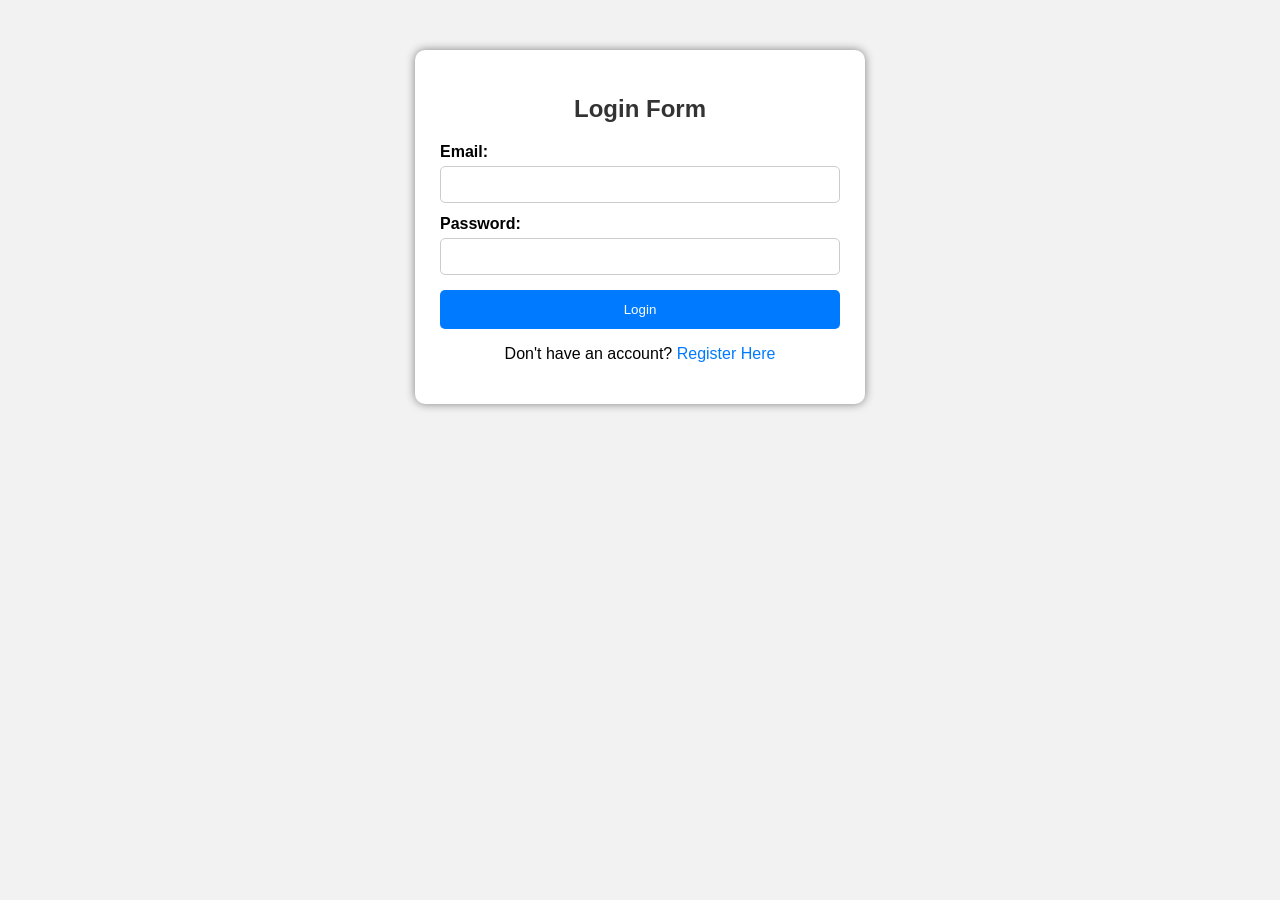
<file: index.html>
<!doctype html>
<html>
  <head>
    <title>Login Form</title>
    <link rel="stylesheet" href="style.css" />
  </head>
  <body>
    <div class="container">
      <h2>Login Form</h2>

      <form action="#" method="POST">
        <label for="email">Email:</label>
        <input type="email" id="email" name="email" />

        <label for="password">Password:</label>
        <input type="password" id="password" name="password" required />

        <button type="submit">Login</button>
      </form>

      <p>
        Don't have an account?
        <a href="registration.html">Register Here</a>
      </p>
    </div>
  </body>
</html>
</file>
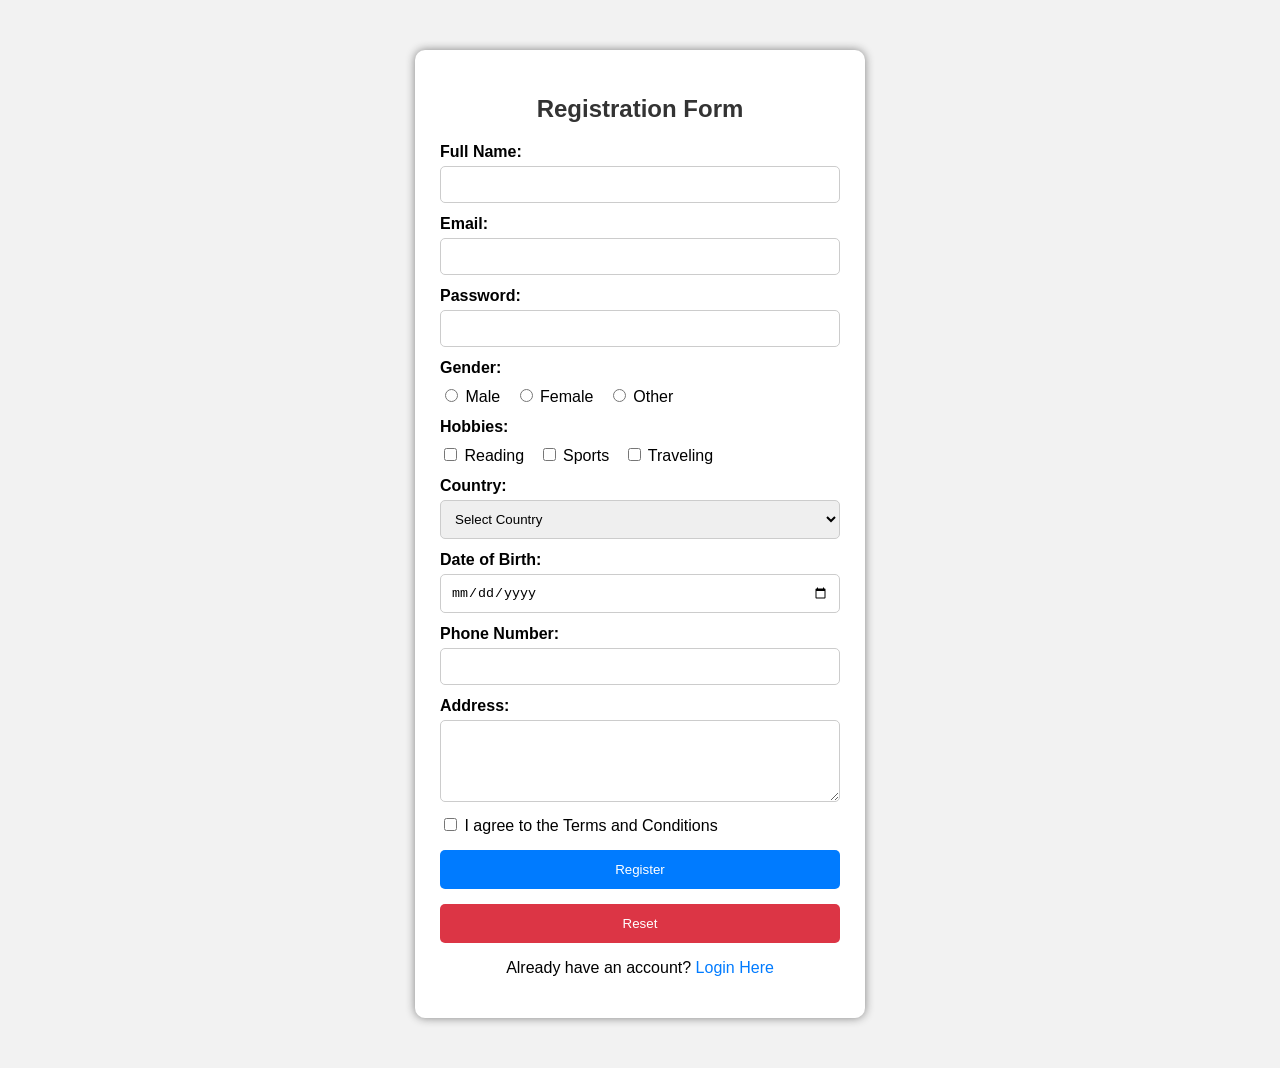
<file: registration.html>
<!doctype html>
<html>
  <head>
    <title>Registration Form</title>
    <link rel="stylesheet" href="style.css" />
  </head>
  <body>
    <div class="container">
      <h2>Registration Form</h2>

      <form action="#" method="POST">
        <label for="fullname">Full Name:</label>
        <input type="text" id="fullname" name="fullname" />

        <label for="email">Email:</label>
        <input type="email" id="email" name="email" />

        <label for="password">Password:</label>
        <input type="password" id="password" name="password" required />

        <label>Gender:</label>

        <input type="radio" id="male" name="gender" value="Male" required />
        <label for="male" class="inline">Male</label>

        <input type="radio" id="female" name="gender" value="Female" />
        <label for="female" class="inline">Female</label>

        <input type="radio" id="other" name="gender" value="Other" />
        <label for="other" class="inline">Other</label>

        <label>Hobbies:</label>
        <input type="checkbox" id="reading" name="hobbies[]" value="Reading" />
        <label for="reading" class="inline">Reading</label>

        <input type="checkbox" id="sports" name="hobbies[]" value="Sports" />
        <label for="sports" class="inline">Sports</label>

        <input
          type="checkbox"
          id="traveling"
          name="hobbies[]"
          value="Traveling"
        />
        <label for="traveling" class="inline">Traveling</label>

        <label for="country">Country:</label>
        <select id="country" name="country">
          <option value="">Select Country</option>
          <option value="Bangladesh">Bangladesh</option>
          <option value="India">India</option>
          <option value="Canada">Canada</option>
          <option value="USA">USA</option>
        </select>

        <label for="dob">Date of Birth:</label>
        <input type="date" id="dob" name="dob" />

        <label for="phone">Phone Number:</label>
        <input type="tel" id="phone" name="phone" />

        <label for="address">Address:</label>
        <textarea id="address" name="address" rows="4"></textarea>

        <input
          type="checkbox"
          id="terms"
          name="terms"
          value="accepted"
          required
        />
        <label for="terms" class="inline">
          I agree to the Terms and Conditions
        </label>

        <button type="submit">Register</button>
        <button type="reset" class="reset">Reset</button>
      </form>

      <p>
        Already have an account?
        <a href="login.html">Login Here</a>
      </p>
    </div>
  </body>
</html>
</file>
<file: style.css>
body {
  font-family: Arial, sans-serif;
  background-color: #f2f2f2;
  margin: 0;
  padding: 20px;
}

.container {
  width: 400px;
  margin: 30px auto;
  background-color: white;
  padding: 25px;
  border-radius: 10px;
  box-shadow: 0 0 10px gray;
}

h2 {
  text-align: center;
  color: #333;
}

label {
  display: block;
  margin-top: 12px;
  font-weight: bold;
}

input:not([type="radio"]):not([type="checkbox"]),
select,
textarea {
  width: 100%;
  padding: 10px;
  margin-top: 5px;
  border: 1px solid #ccc;
  border-radius: 5px;
  box-sizing: border-box;
}

input[type="radio"],
input[type="checkbox"] {
  margin-top: 12px;
}

label.inline {
  display: inline;
  font-weight: normal;
  margin-right: 10px;
}

button {
  width: 100%;
  padding: 12px;
  margin-top: 15px;
  background-color: #007bff;
  color: white;
  border: none;
  border-radius: 5px;
  cursor: pointer;
}

button:hover {
  background-color: #0056b3;
}

button.reset {
  background-color: #dc3545;
}

p {
  text-align: center;
}

a {
  color: #007bff;
  text-decoration: none;
}
</file>
